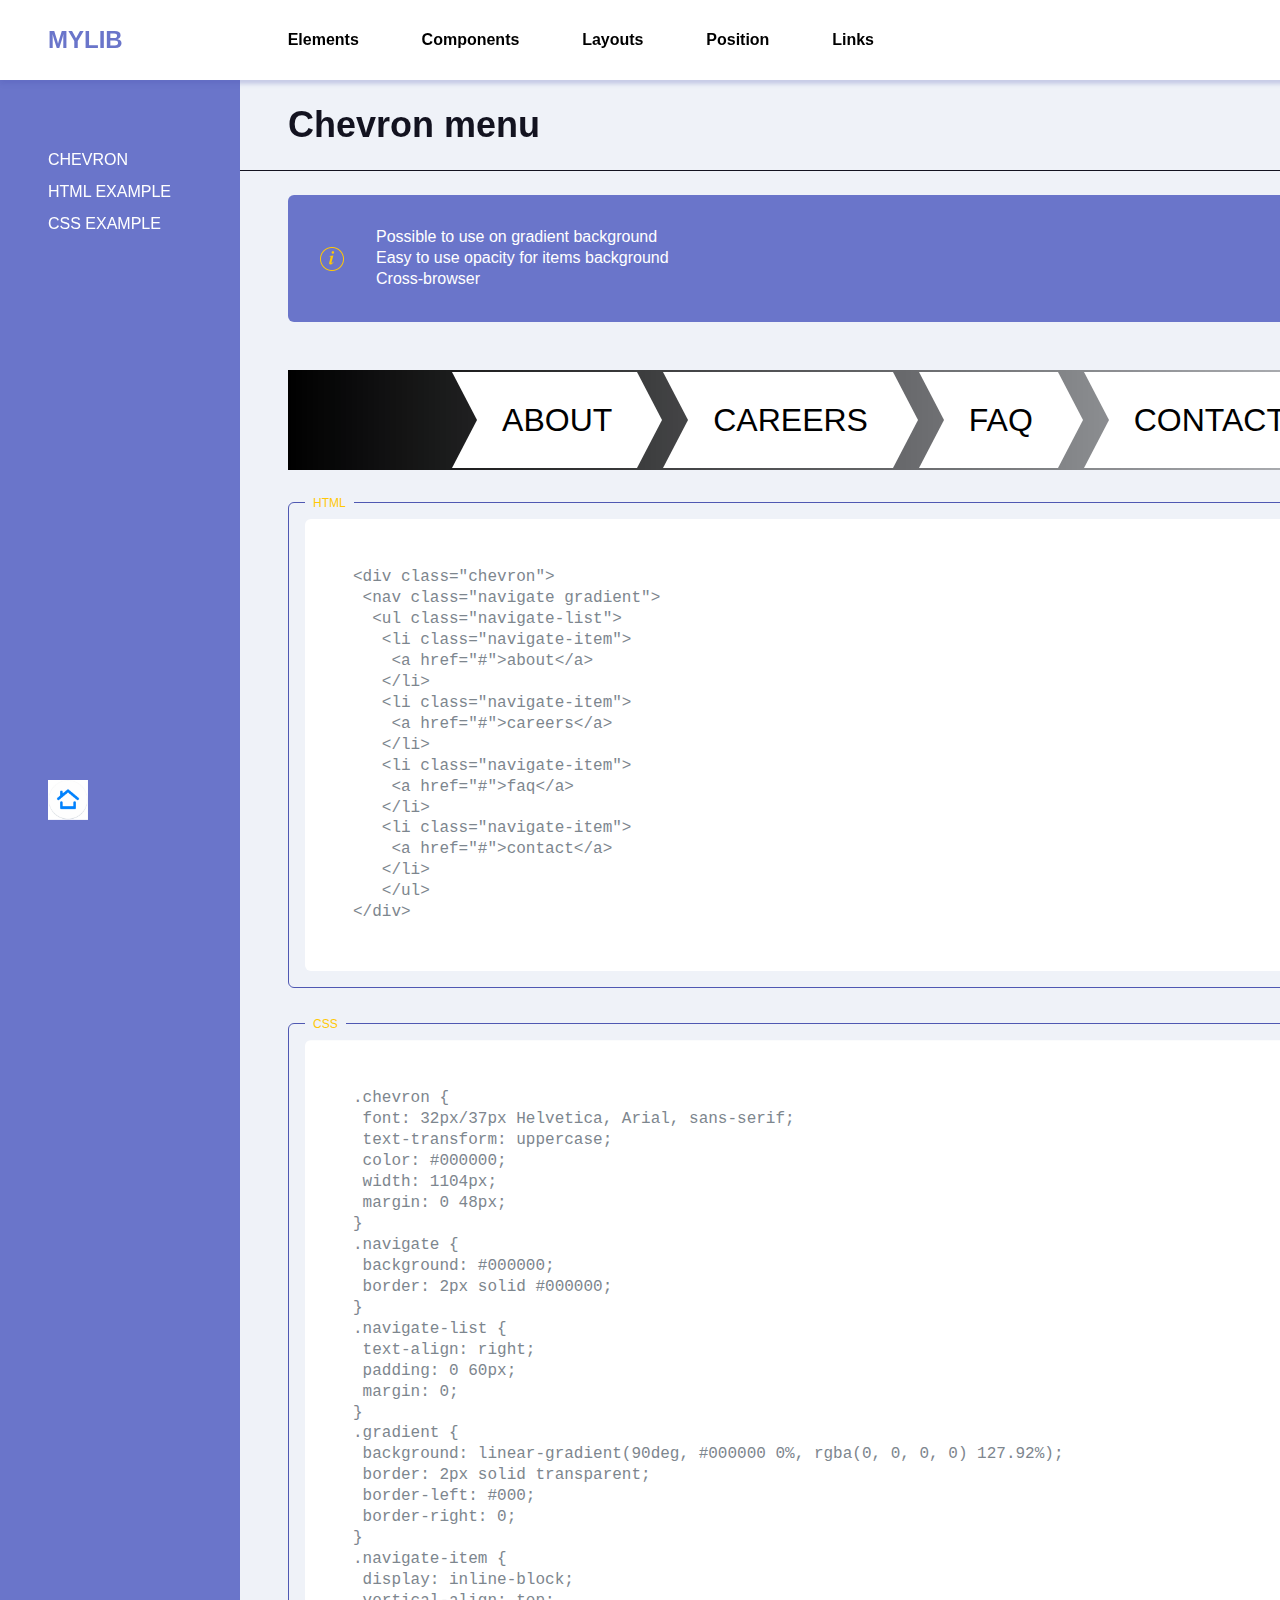
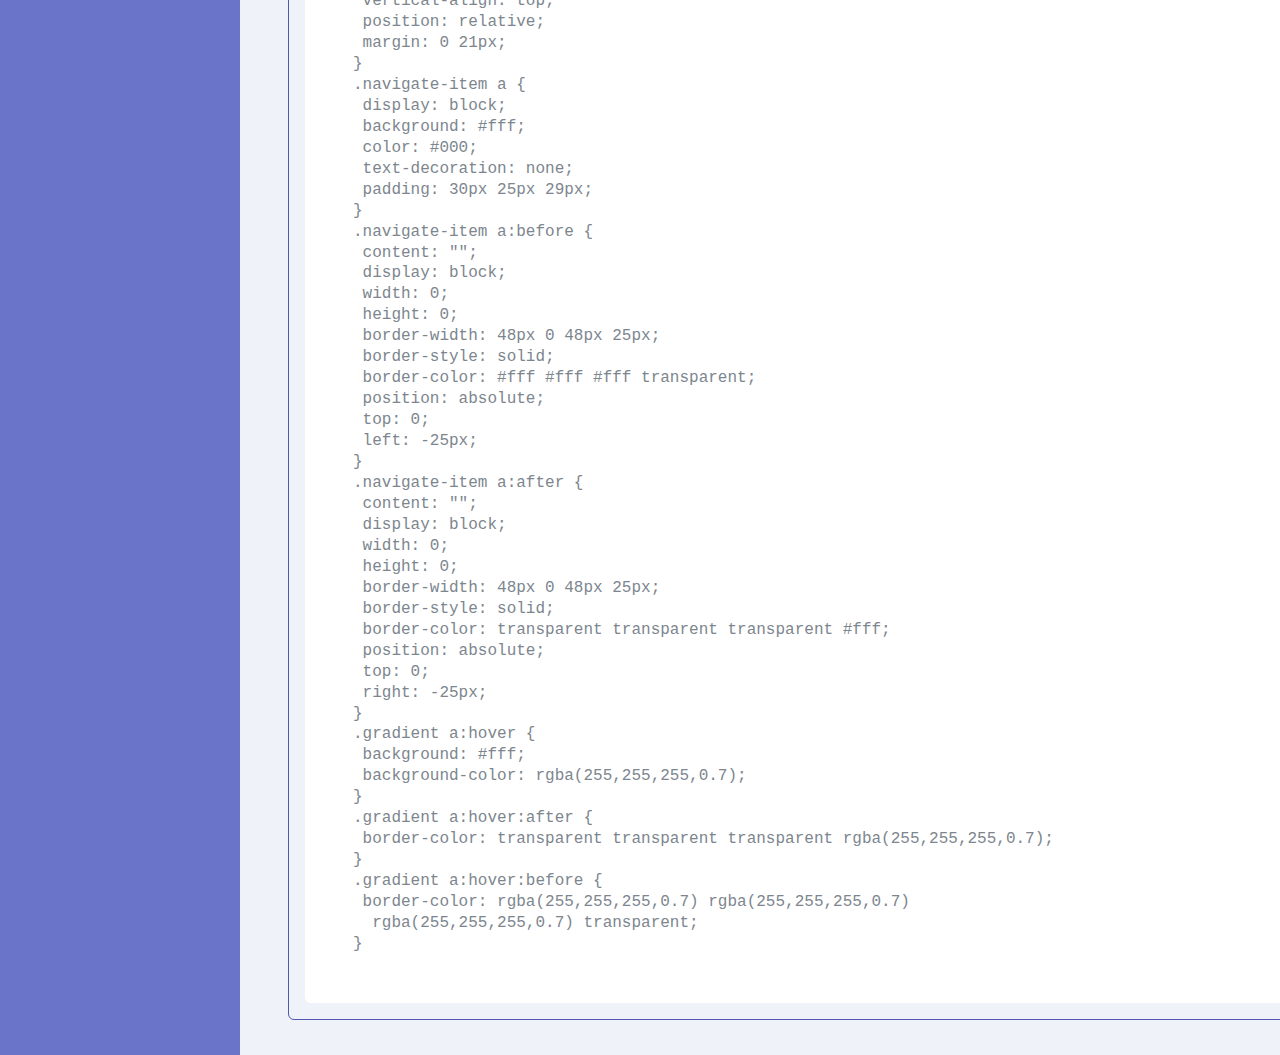
<file: markup/components.html>
<!DOCTYPE html>
<html>

<head>
  <link rel="stylesheet" type="text/css" href="styles/reset.css">
  <link rel="stylesheet" type="text/css" href="styles/styles.css">
  <link rel="stylesheet" type="text/css" href="styles/style-chevron.css">
  <title>Components</title>
  <meta charset="UTF-8">
</head>

<body>

  <div class="wrapper">
    <header>

      <a href="index.html" class="logo">MYLIB</a>
      <ul class="nav">
        <li><a href="elements.html">Elements</a></li>
        <li><a href="components.html" id="up-anch">Components</a></li>
        <li><a href="layouts.html">Layouts</a></li>
        <li><a href="position.html">Position</a></li>
        <li><a href="links.html">Links</a></li>
      </ul>
    </header>
    <main>
      <div class="sidebar">
        <ul class="sidebar-nav">
          <li><a class="up" href="#up-anch"><img src="img/up.png"></a></li>
          <li><a href="#chevron-anch">CHEVRON</a></li>
          <li><a href="#html-example-anch">HTML EXAMPLE</a></li>
          <li><a href="#css-example-anch">CSS EXAMPLE</a></li>
        </ul>
      </div>
      <div class="content">
        <h2 class="title" id="chevron-anch">Chevron menu</h2>
        <div class="box-large">
          <img class="info-logo" src="img/info@2x.png">
          <p>Possible to use on gradient background</p>
          <p>Easy to use opacity for items background</p>
          <p>Cross-browser</p>
        </div>
        <div class="chevron">
          <nav class="navigate gradient">
            <ul class="navigate-list">
              <li class="navigate-item">
                <a href="#">about</a>
              </li>
              <li class="navigate-item">
                <a href="#">careers</a>
              </li>
              <li class="navigate-item">
                <a href="#">faq</a>
              </li>
              <li class="navigate-item">
                <a href="#">contact</a>
              </li>
            </ul>
        </div>
        <span class="frame" id="html-example-anch">
          <span class="lable">HTML</span>
          <div class="box-large-white">
            <p>&lt;div class="chevron"></p>
            <p>&nbsp;&lt;nav class="navigate gradient"></p>
            <p>&nbsp;&nbsp;&lt;ul class="navigate-list"></p>
            <p>&nbsp;&nbsp;&nbsp;&lt;li class="navigate-item"></p>
            <p>&nbsp;&nbsp;&nbsp;&nbsp;&lt;a href="#">about&lt;/a></p>
            <p>&nbsp;&nbsp;&nbsp;&lt;/li></p>
            <p>&nbsp;&nbsp;&nbsp;&lt;li class="navigate-item"></p>
            <p>&nbsp;&nbsp;&nbsp;&nbsp;&lt;a href="#">careers&lt;/a></p>
            <p>&nbsp;&nbsp;&nbsp;&lt;/li></p>
            <p>&nbsp;&nbsp;&nbsp;&lt;li class="navigate-item"></p>
            <p>&nbsp;&nbsp;&nbsp;&nbsp;&lt;a href="#">faq&lt;/a></p>
            <p>&nbsp;&nbsp;&nbsp;&lt;/li></p>
            <p>&nbsp;&nbsp;&nbsp;&lt;li class="navigate-item"></p>
            <p>&nbsp;&nbsp;&nbsp;&nbsp;&lt;a href="#">contact&lt;/a></p>
            <p>&nbsp;&nbsp;&nbsp;&lt;/li></p>
            <p>&nbsp;&nbsp;&nbsp;&lt;/ul></p>
            <p>&lt;/div></p>
          </div>
        </span>
        <span class="frame" id="css-example-anch">
           <span class="lable">CSS</span>
          <div class="box-large-white">
            <p>.chevron {</p>
            <p>&nbsp;font: 32px/37px Helvetica, Arial, sans-serif;</p>
            <p>&nbsp;text-transform: uppercase;</p>
            <p>&nbsp;color: #000000;</p>
            <p>&nbsp;width: 1104px;</p>
            <p>&nbsp;margin: 0 48px;</p>
            <p>}</p>
            <p>.navigate {</p>
            <p>&nbsp;background: #000000;</p>
            <p>&nbsp;border: 2px solid #000000;</p>
            <p>}</p>
            <p>.navigate-list {</p>
            <p>&nbsp;text-align: right;</p>
            <p>&nbsp;padding: 0 60px;</p>
            <p>&nbsp;margin: 0;</p>
            <p>}</p>
            <p>.gradient {</p>
            <p>&nbsp;background: linear-gradient(90deg, #000000 0%, rgba(0, 0, 0, 0) 127.92%);</p>
            <p>&nbsp;border: 2px solid transparent;</p>
            <p>&nbsp;border-left: #000;</p>
            <p>&nbsp;border-right: 0;</p>
            <p>}</p>
            <p>.navigate-item {</p>
            <p>&nbsp;display: inline-block;</p>
            <p>&nbsp;vertical-align: top;</p>
            <p>&nbsp;position: relative;</p>
            <p>&nbsp;margin: 0 21px;</p>
            <p>}</p>
            <p>.navigate-item a {</p>
            <p>&nbsp;display: block;</p>
            <p>&nbsp;background: #fff;</p>
            <p>&nbsp;color: #000;</p>
            <p>&nbsp;text-decoration: none;</p>
            <p>&nbsp;padding: 30px 25px 29px;</p>
            <p>}</p>
            <p>.navigate-item a:before {</p>
            <p>&nbsp;content: "";</p>
            <p>&nbsp;display: block;</p>
            <p>&nbsp;width: 0;</p>
            <p>&nbsp;height: 0;</p>
            <p>&nbsp;border-width: 48px 0 48px 25px;</p>
            <p>&nbsp;border-style: solid;</p>
            <p>&nbsp;border-color: #fff #fff #fff transparent;</p>
            <p>&nbsp;position: absolute;</p>
            <p>&nbsp;top: 0;</p>
            <p>&nbsp;left: -25px;</p>
            <p>}</p>
            <p>.navigate-item a:after {</p>
            <p>&nbsp;content: "";</p>
            <p>&nbsp;display: block;</p>
            <p>&nbsp;width: 0;</p>
            <p>&nbsp;height: 0;</p>
            <p>&nbsp;border-width: 48px 0 48px 25px;</p>
            <p>&nbsp;border-style: solid;</p>
            <p>&nbsp;border-color: transparent transparent transparent #fff;</p>
            <p>&nbsp;position: absolute;</p>
            <p>&nbsp;top: 0;</p>
            <p>&nbsp;right: -25px;</p>
            <p>}</p>
            <p>.gradient a:hover {</p>
            <p>&nbsp;background: #fff;</p>
            <p>&nbsp;background-color: rgba(255,255,255,0.7);</p>
            <p>}</p>
            <p>.gradient a:hover:after {</p>
            <p>&nbsp;border-color: transparent transparent transparent rgba(255,255,255,0.7);</p>
            <p>}</p>
            <p>.gradient a:hover:before {</p>
            <p>&nbsp;border-color: rgba(255,255,255,0.7) rgba(255,255,255,0.7)</p>
            <p>&nbsp;&nbsp;rgba(255,255,255,0.7) transparent;</p>
            <p>}</p>
          </div>
        </span>
      </div>
    </main>
  </div>

</body>

</html>
</file>
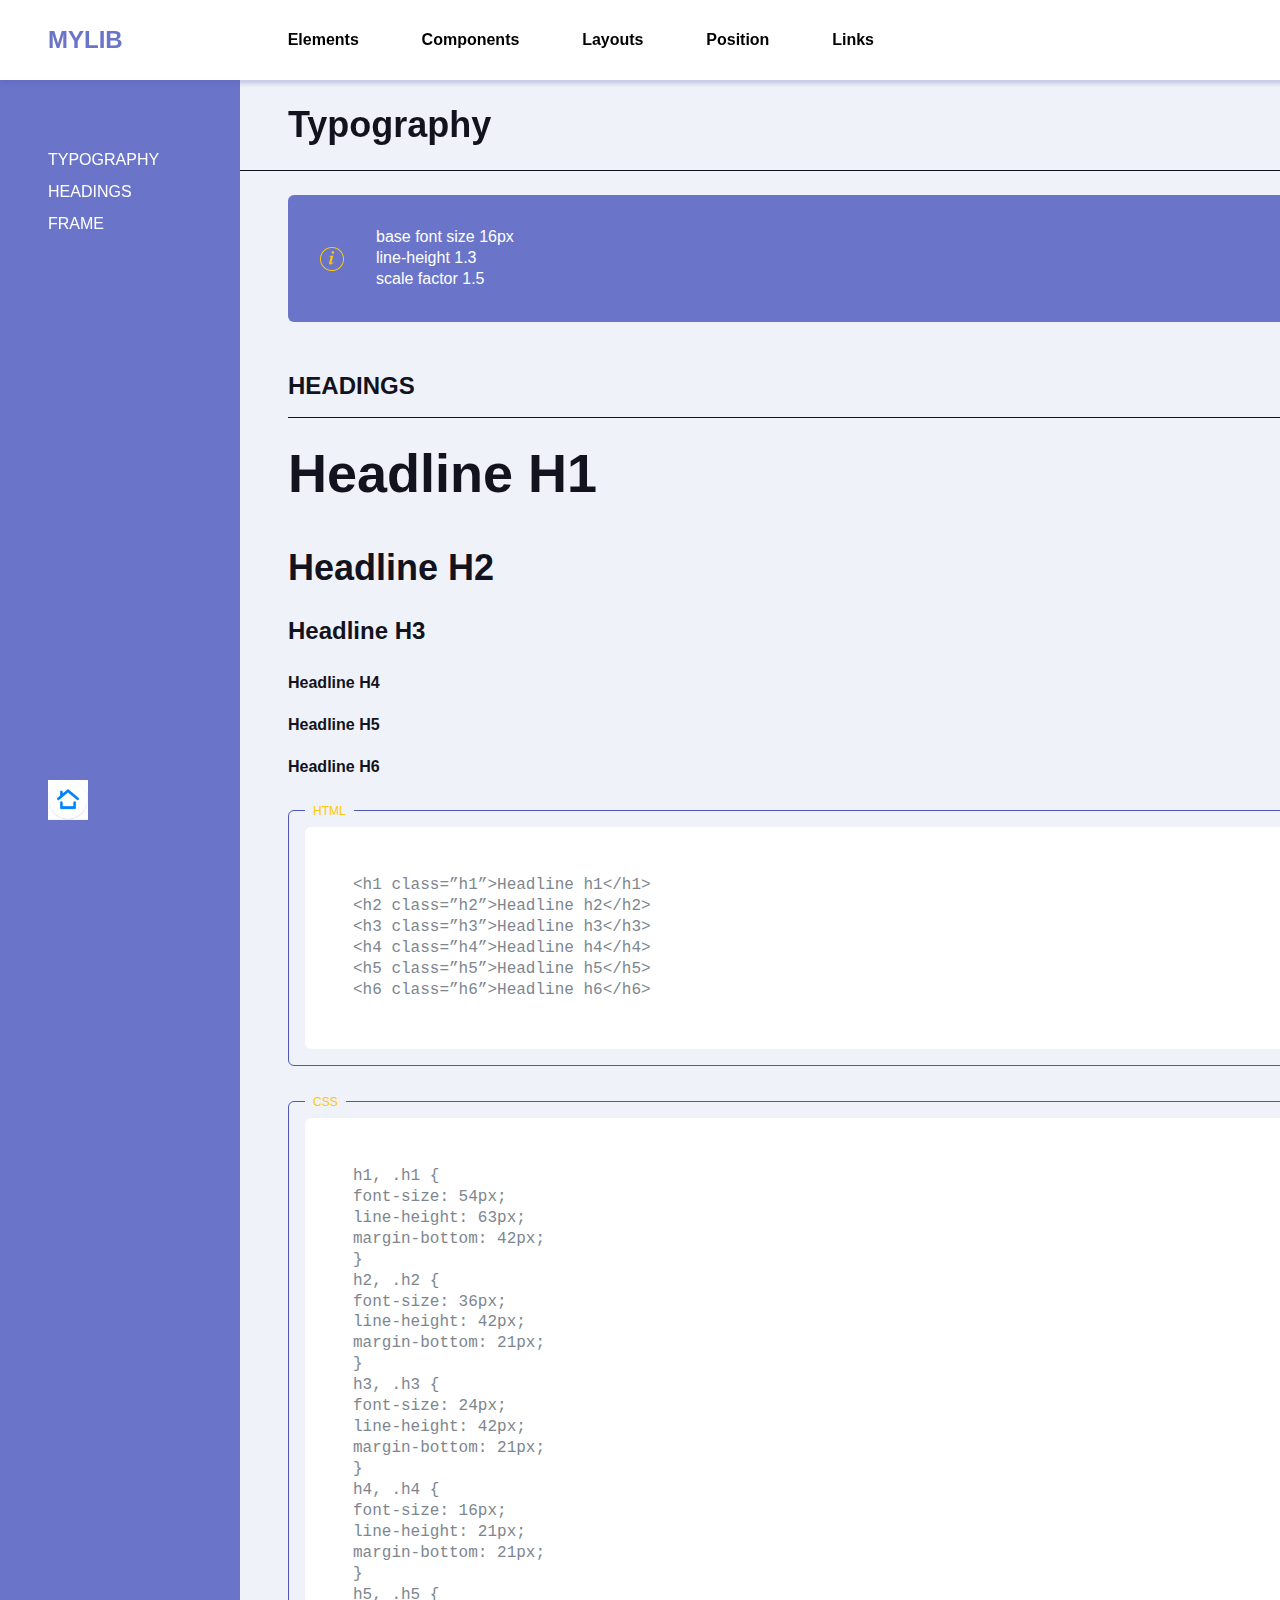
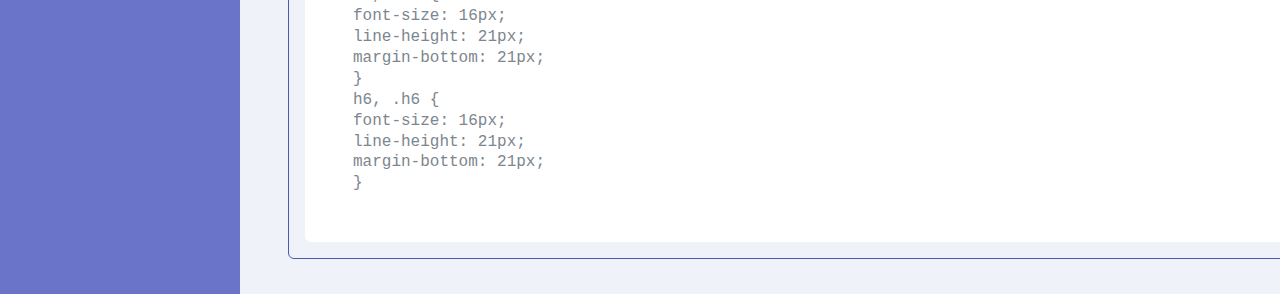
<file: markup/elements.html>
<!DOCTYPE html>
<html>

<head>
  <link rel="stylesheet" type="text/css" href="styles/reset.css">
  <link rel="stylesheet" type="text/css" href="styles/styles.css">
  <link rel="stylesheet" type="text/css" href="styles/style-chevron.css">
  <title>Elements</title>
  <meta charset="UTF-8">
</head>
<body>

<div class="wrapper">
  <header>
  	
   <a href="index.html" class="logo">MYLIB</a>
   <ul class="nav">
      <li><a href="elements.html" id="up-anch">Elements</a></li>
      <li><a href="components.html">Components</a></li>
      <li><a href="layouts.html">Layouts</a></li>
      <li><a href="position.html">Position</a></li>
      <li><a href="links.html">Links</a></li>
    </ul>
  </header>
  <main>
    <div class="sidebar">
      <ul class="sidebar-nav">
        <li><a class="up" href="#up-anch"><img src="img/up.png"></a></li>
        <li><a href="#typography-anch">TYPOGRAPHY</a></li>
        <li><a href="#headings-anch">HEADINGS</a></li>
        <li><a href="#frame-anch">FRAME</a></li>
      </ul>
    </div>
    <div class="content">
      <h2 class="title" id="typography-anch">Typography</h2>
        <div class="box-large">
        <img class="info-logo" src="img/info@2x.png">
        <p>base font size 16px</p>
        <p>line-height 1.3</p>
        <p>scale factor 1.5</p>
      </div>
      <div class="title-head" id="headings-anch">HEADINGS</div>
      <div class="heading">
      <h1 class="heading-h1">Headline H1</h1>
      <h2 class="heading-h2">Headline H2</h2>
      <h3 class="heading-h3">Headline H3</h3>
      <h4 class="heading-h4">Headline H4</h4>
      <h5 class="heading-h4">Headline H5</h5>
      <h6 class="heading-h4">Headline H6</h6>
      </div>
      <span class="frame"  id="frame-anch">
        <span class="lable">HTML</span>
      <div class="box-large-white">
        <p>&lt;h1 class=”h1”>Headline h1&lt;/h1></p>
        <p>&lt;h2 class=”h2”>Headline h2&lt;/h2></p>
        <p>&lt;h3 class=”h3”>Headline h3&lt;/h3></p>
        <p>&lt;h4 class=”h4”>Headline h4&lt;/h4></p>
        <p>&lt;h5 class=”h5”>Headline h5&lt;/h5></p>
        <p>&lt;h6 class=”h6”>Headline h6&lt;/h6></p>
      </div>
      </span>
      <span class="frame">
        <span class="lable">CSS</span>
      <div class="box-large-white">
        <p>h1, .h1 {</p>
        <p>font-size: 54px;</p>
        <p>line-height: 63px;</p>
        <p>margin-bottom: 42px;</p>
        <p>}</p>
        <p>h2, .h2 {</p>
        <p>font-size: 36px;</p>
        <p>line-height: 42px;</p>
        <p>margin-bottom: 21px;</p>
        <p>}</p>
        <p>h3, .h3 {</p>
        <p>font-size: 24px;</p>
        <p>line-height: 42px;</p>
        <p>margin-bottom: 21px;</p>
        <p>}</p>
        <p>h4, .h4 {</p>
        <p>font-size: 16px;</p>
        <p>line-height: 21px;</p>
        <p>margin-bottom: 21px;</p>
        <p>}</p>
        <p>h5, .h5 {</p>
        <p>font-size: 16px;</p>
        <p>line-height: 21px;</p>
        <p>margin-bottom: 21px;</p>
        <p>}</p>
        <p>h6, .h6 {</p>
        <p>font-size: 16px;</p>
        <p>line-height: 21px;</p>
        <p>margin-bottom: 21px;</p>
        <p>}</p>
      </div>
      </span>
    </div>
  </main>
</div>

</body>
</html>
</file>
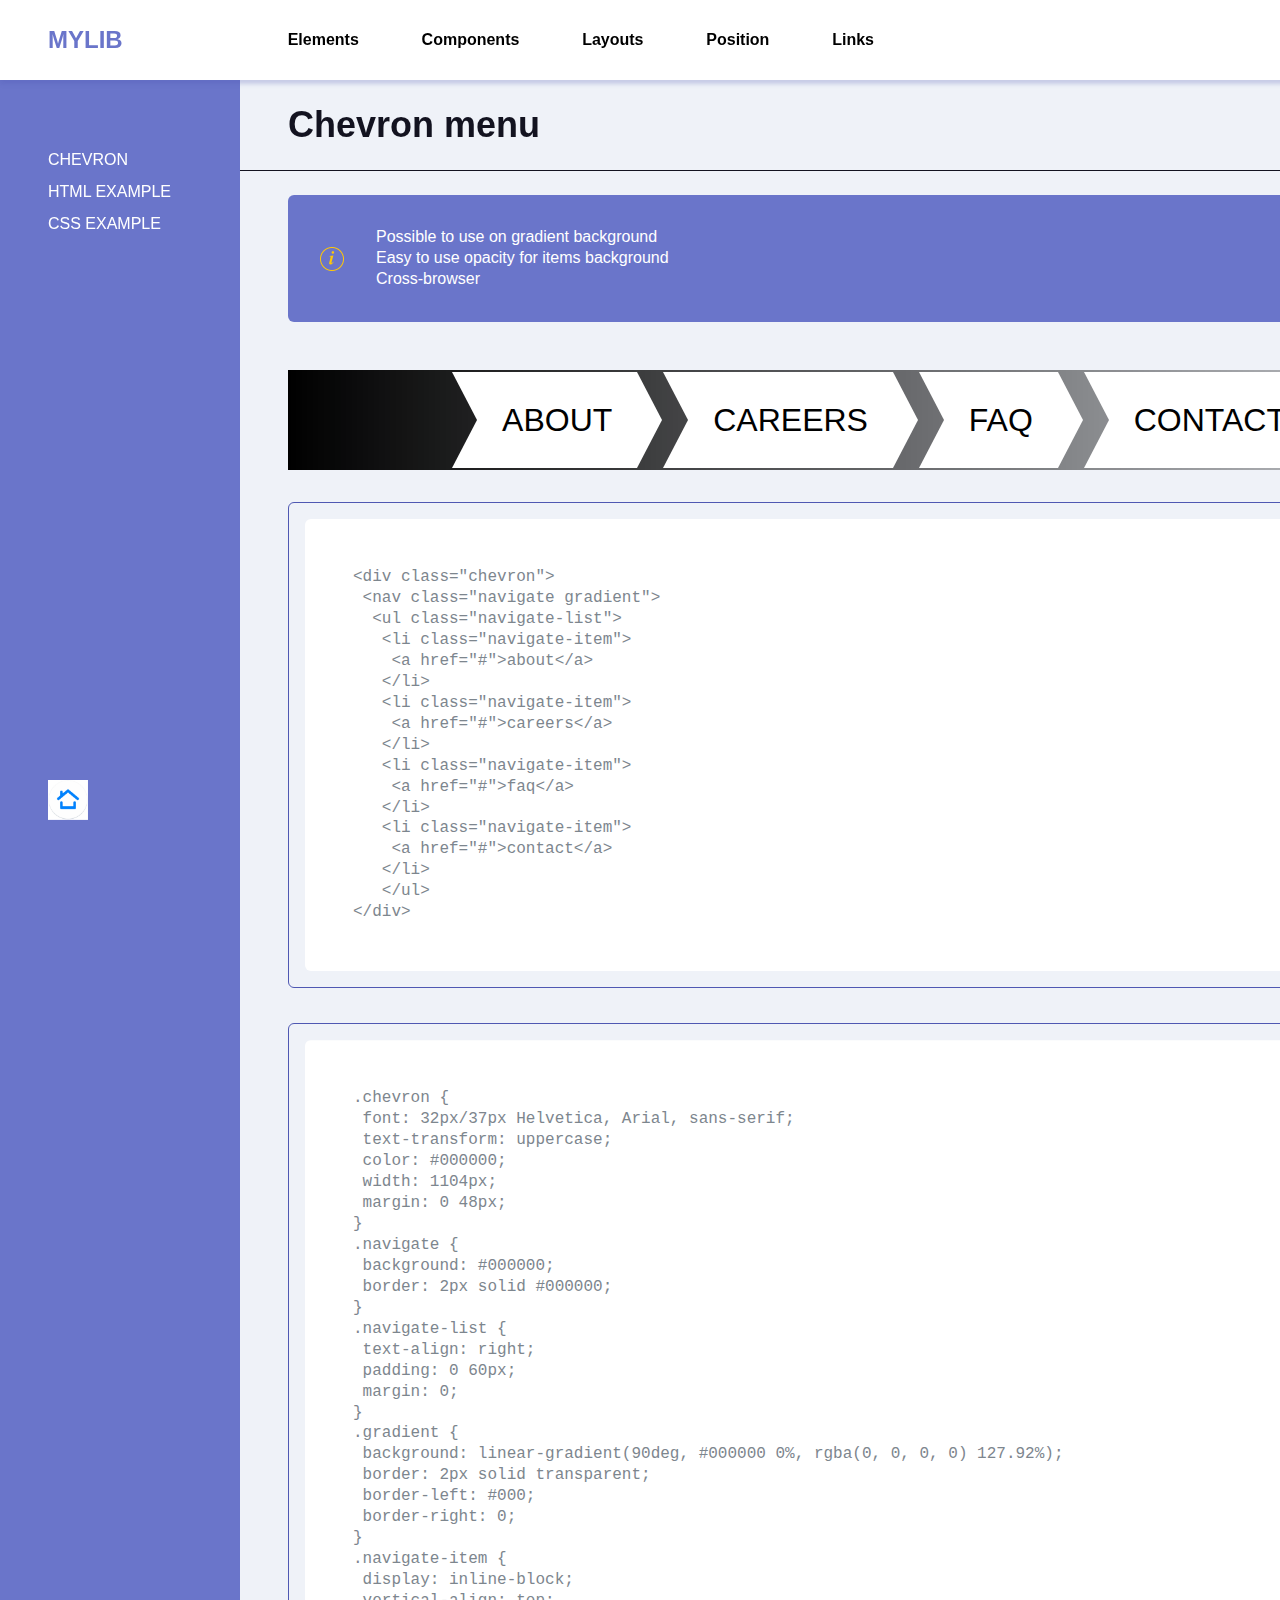
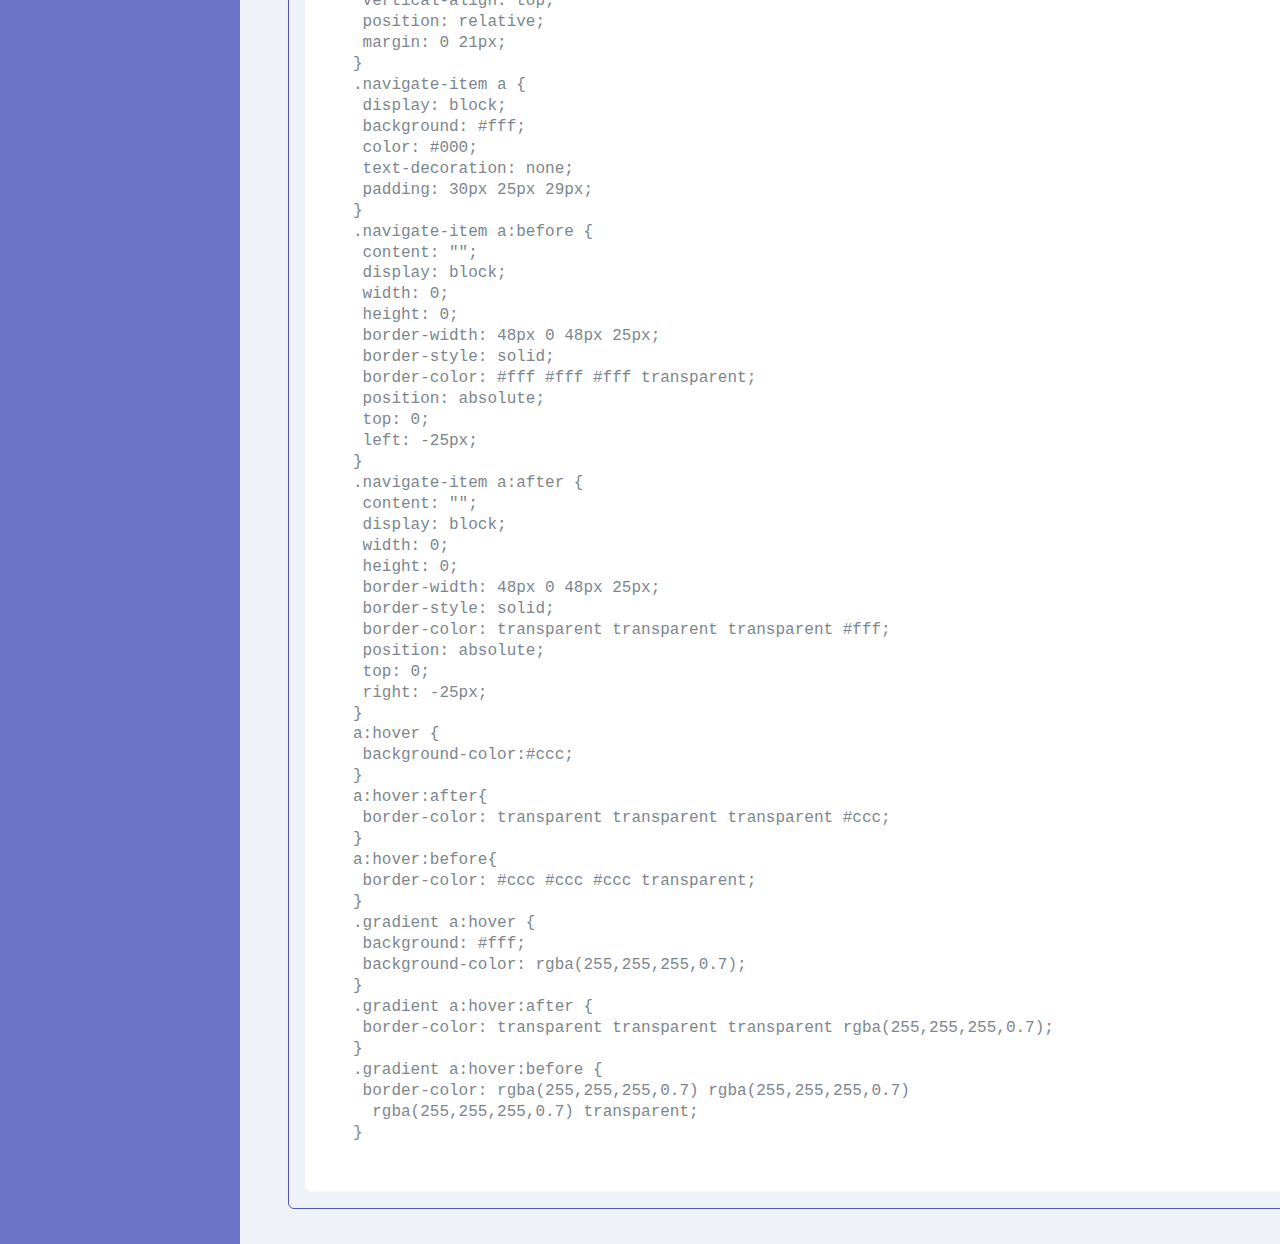
<file: markup/layouts.html>
<!DOCTYPE html>
<html>

<head>
  <link rel="stylesheet" type="text/css" href="styles/reset.css">
  <link rel="stylesheet" type="text/css" href="styles/styles.css">
  <link rel="stylesheet" type="text/css" href="styles/style-chevron.css">
  <title>Layouts</title>
  <meta charset="UTF-8">
</head>

<body>

  <div class="wrapper">
    <header>

      <a href="index.html" class="logo">MYLIB</a>
      <ul class="nav">
        <li><a href="elements.html">Elements</a></li>
        <li><a href="components.html" id="up-anch">Components</a></li>
        <li><a href="layouts.html">Layouts</a></li>
        <li><a href="position.html">Position</a></li>
        <li><a href="links.html">Links</a></li>
      </ul>
    </header>
    <main>
      <div class="sidebar">
        <ul class="sidebar-nav">
          <li><a class="up" href="#up-anch"><img src="img/up.png"></a></li>
          <li><a href="#chevron-anch">CHEVRON</a></li>
          <li><a href="#html-example-anch">HTML EXAMPLE</a></li>
          <li><a href="#css-example-anch">CSS EXAMPLE</a></li>
        </ul>
      </div>
      <div class="content">
        <h2 class="title" id="chevron-anch">Chevron menu</h2>
        <div class="box-large">
          <img class="info-logo" src="img/info@2x.png">
          <p>Possible to use on gradient background</p>
          <p>Easy to use opacity for items background</p>
          <p>Cross-browser</p>
        </div>
        <div class="chevron">
          <nav class="navigate gradient">
            <ul class="navigate-list">
              <li class="navigate-item">
                <a href="#">about</a>
              </li>
              <li class="navigate-item">
                <a href="#">careers</a>
              </li>
              <li class="navigate-item">
                <a href="#">faq</a>
              </li>
              <li class="navigate-item">
                <a href="#">contact</a>
              </li>
            </ul>
        </div>
        <span class="frame" id="html-example-anch">
          <div class="box-large-white">
            <p>&lt;div class="chevron"></p>
            <p>&nbsp;&lt;nav class="navigate gradient"></p>
            <p>&nbsp;&nbsp;&lt;ul class="navigate-list"></p>
            <p>&nbsp;&nbsp;&nbsp;&lt;li class="navigate-item"></p>
            <p>&nbsp;&nbsp;&nbsp;&nbsp;&lt;a href="#">about&lt;/a></p>
            <p>&nbsp;&nbsp;&nbsp;&lt;/li></p>
            <p>&nbsp;&nbsp;&nbsp;&lt;li class="navigate-item"></p>
            <p>&nbsp;&nbsp;&nbsp;&nbsp;&lt;a href="#">careers&lt;/a></p>
            <p>&nbsp;&nbsp;&nbsp;&lt;/li></p>
            <p>&nbsp;&nbsp;&nbsp;&lt;li class="navigate-item"></p>
            <p>&nbsp;&nbsp;&nbsp;&nbsp;&lt;a href="#">faq&lt;/a></p>
            <p>&nbsp;&nbsp;&nbsp;&lt;/li></p>
            <p>&nbsp;&nbsp;&nbsp;&lt;li class="navigate-item"></p>
            <p>&nbsp;&nbsp;&nbsp;&nbsp;&lt;a href="#">contact&lt;/a></p>
            <p>&nbsp;&nbsp;&nbsp;&lt;/li></p>
            <p>&nbsp;&nbsp;&nbsp;&lt;/ul></p>
            <p>&lt;/div></p>
          </div>
        </span>
        <span class="frame" id="css-example-anch">
          <div class="box-large-white">
            <p>.chevron {</p>
            <p>&nbsp;font: 32px/37px Helvetica, Arial, sans-serif;</p>
            <p>&nbsp;text-transform: uppercase;</p>
            <p>&nbsp;color: #000000;</p>
            <p>&nbsp;width: 1104px;</p>
            <p>&nbsp;margin: 0 48px;</p>
            <p>}</p>
            <p>.navigate {</p>
            <p>&nbsp;background: #000000;</p>
            <p>&nbsp;border: 2px solid #000000;</p>
            <p>}</p>
            <p>.navigate-list {</p>
            <p>&nbsp;text-align: right;</p>
            <p>&nbsp;padding: 0 60px;</p>
            <p>&nbsp;margin: 0;</p>
            <p>}</p>
            <p>.gradient {</p>
            <p>&nbsp;background: linear-gradient(90deg, #000000 0%, rgba(0, 0, 0, 0) 127.92%);</p>
            <p>&nbsp;border: 2px solid transparent;</p>
            <p>&nbsp;border-left: #000;</p>
            <p>&nbsp;border-right: 0;</p>
            <p>}</p>
            <p>.navigate-item {</p>
            <p>&nbsp;display: inline-block;</p>
            <p>&nbsp;vertical-align: top;</p>
            <p>&nbsp;position: relative;</p>
            <p>&nbsp;margin: 0 21px;</p>
            <p>}</p>
            <p>.navigate-item a {</p>
            <p>&nbsp;display: block;</p>
            <p>&nbsp;background: #fff;</p>
            <p>&nbsp;color: #000;</p>
            <p>&nbsp;text-decoration: none;</p>
            <p>&nbsp;padding: 30px 25px 29px;</p>
            <p>}</p>
            <p>.navigate-item a:before {</p>
            <p>&nbsp;content: "";</p>
            <p>&nbsp;display: block;</p>
            <p>&nbsp;width: 0;</p>
            <p>&nbsp;height: 0;</p>
            <p>&nbsp;border-width: 48px 0 48px 25px;</p>
            <p>&nbsp;border-style: solid;</p>
            <p>&nbsp;border-color: #fff #fff #fff transparent;</p>
            <p>&nbsp;position: absolute;</p>
            <p>&nbsp;top: 0;</p>
            <p>&nbsp;left: -25px;</p>
            <p>}</p>
            <p>.navigate-item a:after {</p>
            <p>&nbsp;content: "";</p>
            <p>&nbsp;display: block;</p>
            <p>&nbsp;width: 0;</p>
            <p>&nbsp;height: 0;</p>
            <p>&nbsp;border-width: 48px 0 48px 25px;</p>
            <p>&nbsp;border-style: solid;</p>
            <p>&nbsp;border-color: transparent transparent transparent #fff;</p>
            <p>&nbsp;position: absolute;</p>
            <p>&nbsp;top: 0;</p>
            <p>&nbsp;right: -25px;</p>
            <p>}</p>
            <p>a:hover {</p>
            <p>&nbsp;background-color:#ccc;</p>
            <p>}</p>
            <p>a:hover:after{</p>
            <p>&nbsp;border-color: transparent transparent transparent #ccc;</p>
            <p>}</p>
            <p>a:hover:before{</p>
            <p>&nbsp;border-color: #ccc #ccc #ccc transparent;</p>
            <p>}</p>
            <p>.gradient a:hover {</p>
            <p>&nbsp;background: #fff;</p>
            <p>&nbsp;background-color: rgba(255,255,255,0.7);</p>
            <p>}</p>
            <p>.gradient a:hover:after {</p>
            <p>&nbsp;border-color: transparent transparent transparent rgba(255,255,255,0.7);</p>
            <p>}</p>
            <p>.gradient a:hover:before {</p>
            <p>&nbsp;border-color: rgba(255,255,255,0.7) rgba(255,255,255,0.7)</p>
            <p>&nbsp;&nbsp;rgba(255,255,255,0.7) transparent;</p>
            <p>}</p>
          </div>
        </span>
      </div>
    </main>
  </div>

</body>

</html>
</file>
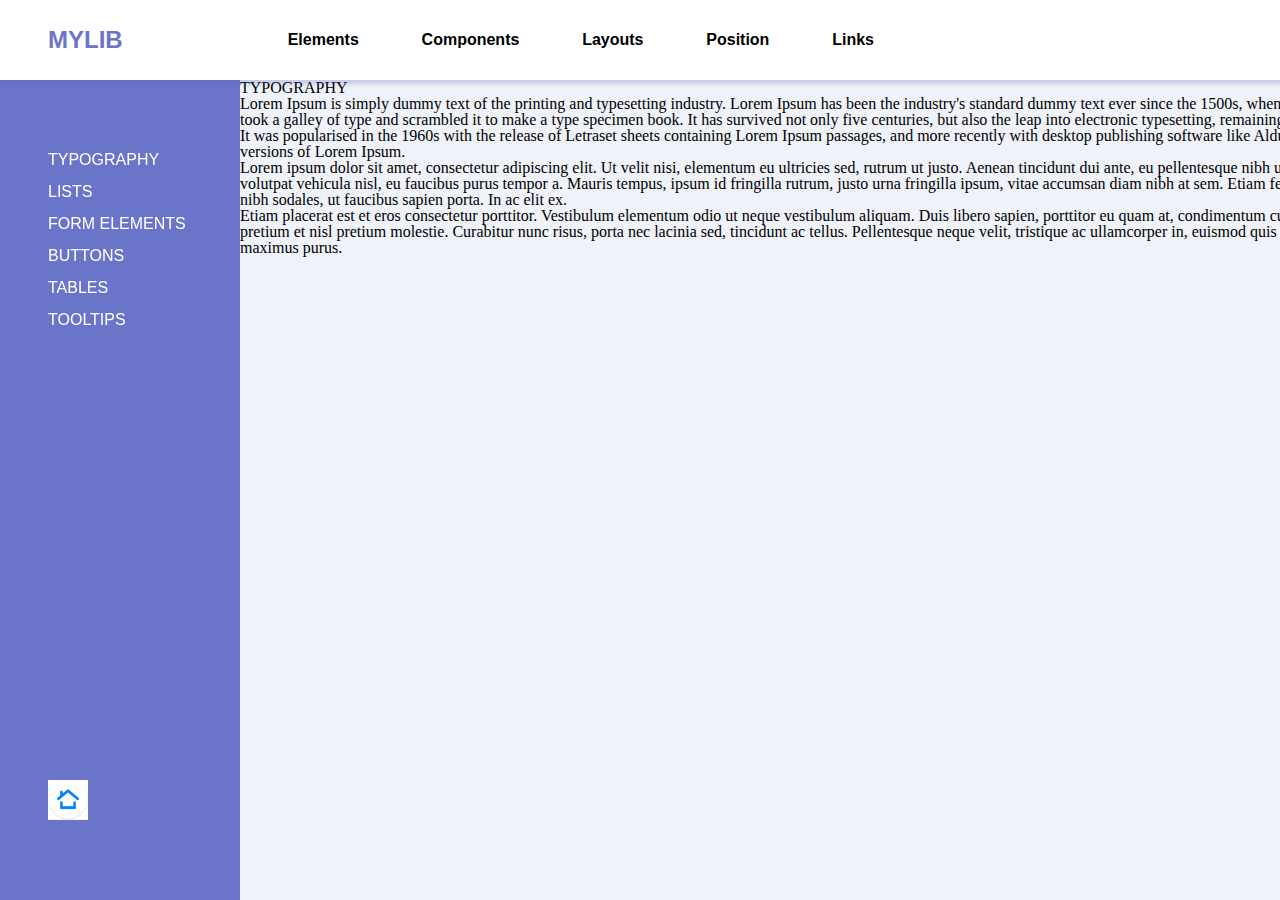
<file: markup/links.html>
<!DOCTYPE html>
<html>

<head>
  <link rel="stylesheet" type="text/css" href="styles/reset.css">
  <link rel="stylesheet" type="text/css" href="styles/styles.css">
  <title>Links</title>
  <meta charset="UTF-8">
</head>
<body>

<div class="wrapper">
  <header>
  	
   <a href="index.html" class="logo">MYLIB</a>
    <ul class="nav">
      <li><a href="elements.html">Elements</a></li>
      <li><a href="components.html">Components</a></li>
      <li><a href="layouts.html">Layouts</a></li>
      <li><a href="position.html">Position</a></li>
      <li><a href="links.html">Links</a></li>
    </ul>
  </header>
  <main>
    <div class="sidebar">
      <ul class="sidebar-nav">
        <li><a class="up" href="#up-anch"><img src="img/up.png"></a></li>
        <li><a href="#">TYPOGRAPHY</a></li>
        <li><a href="#">LISTS</a></li>
        <li><a href="#">FORM ELEMENTS</a></li>
        <li><a href="#">BUTTONS</a></li>
        <li><a href="#">TABLES</a></li>
         <li><a href="#">TOOLTIPS</a></li>
      </ul>
    </div>
    <div class="content">
      <h2>TYPOGRAPHY</h2>
      <div class="box">
      	<p class="text"> Lorem Ipsum is simply dummy text of the printing and typesetting industry. Lorem Ipsum has been the industry's standard dummy text ever since the 1500s, when an unknown printer took a galley of type and scrambled it to make a type specimen book. It has survived not only five centuries, but also the leap into electronic typesetting, remaining  essentially unchanged. It was popularised in the 1960s with the release of Letraset sheets containing Lorem Ipsum passages, and more recently with desktop publishing software like Aldus PageMaker including versions of Lorem Ipsum.</p>

       <p class="text"> Lorem ipsum dolor sit amet, consectetur adipiscing elit. Ut velit nisi, elementum eu ultricies sed, rutrum ut justo. Aenean tincidunt dui ante, eu pellentesque nibh ullamcorper at. In volutpat vehicula nisl, eu faucibus purus tempor a. Mauris tempus, ipsum id fringilla rutrum, justo urna fringilla ipsum, vitae accumsan diam nibh at sem. Etiam feugiat sapien bibendum nibh sodales, ut faucibus sapien porta. In ac elit ex.</p>

        <p class="text"> Etiam placerat est et eros consectetur porttitor. Vestibulum elementum odio ut neque vestibulum aliquam. Duis libero sapien, porttitor eu quam at, condimentum cursus sapien. Fusce pretium et nisl pretium molestie. Curabitur nunc risus, porta nec lacinia sed, tincidunt ac tellus. Pellentesque neque velit, tristique ac ullamcorper in, euismod quis elit. Quisque non maximus purus.</p>
        </div>
    </div>
  </main>
</div>

</body>
</html>
</file>
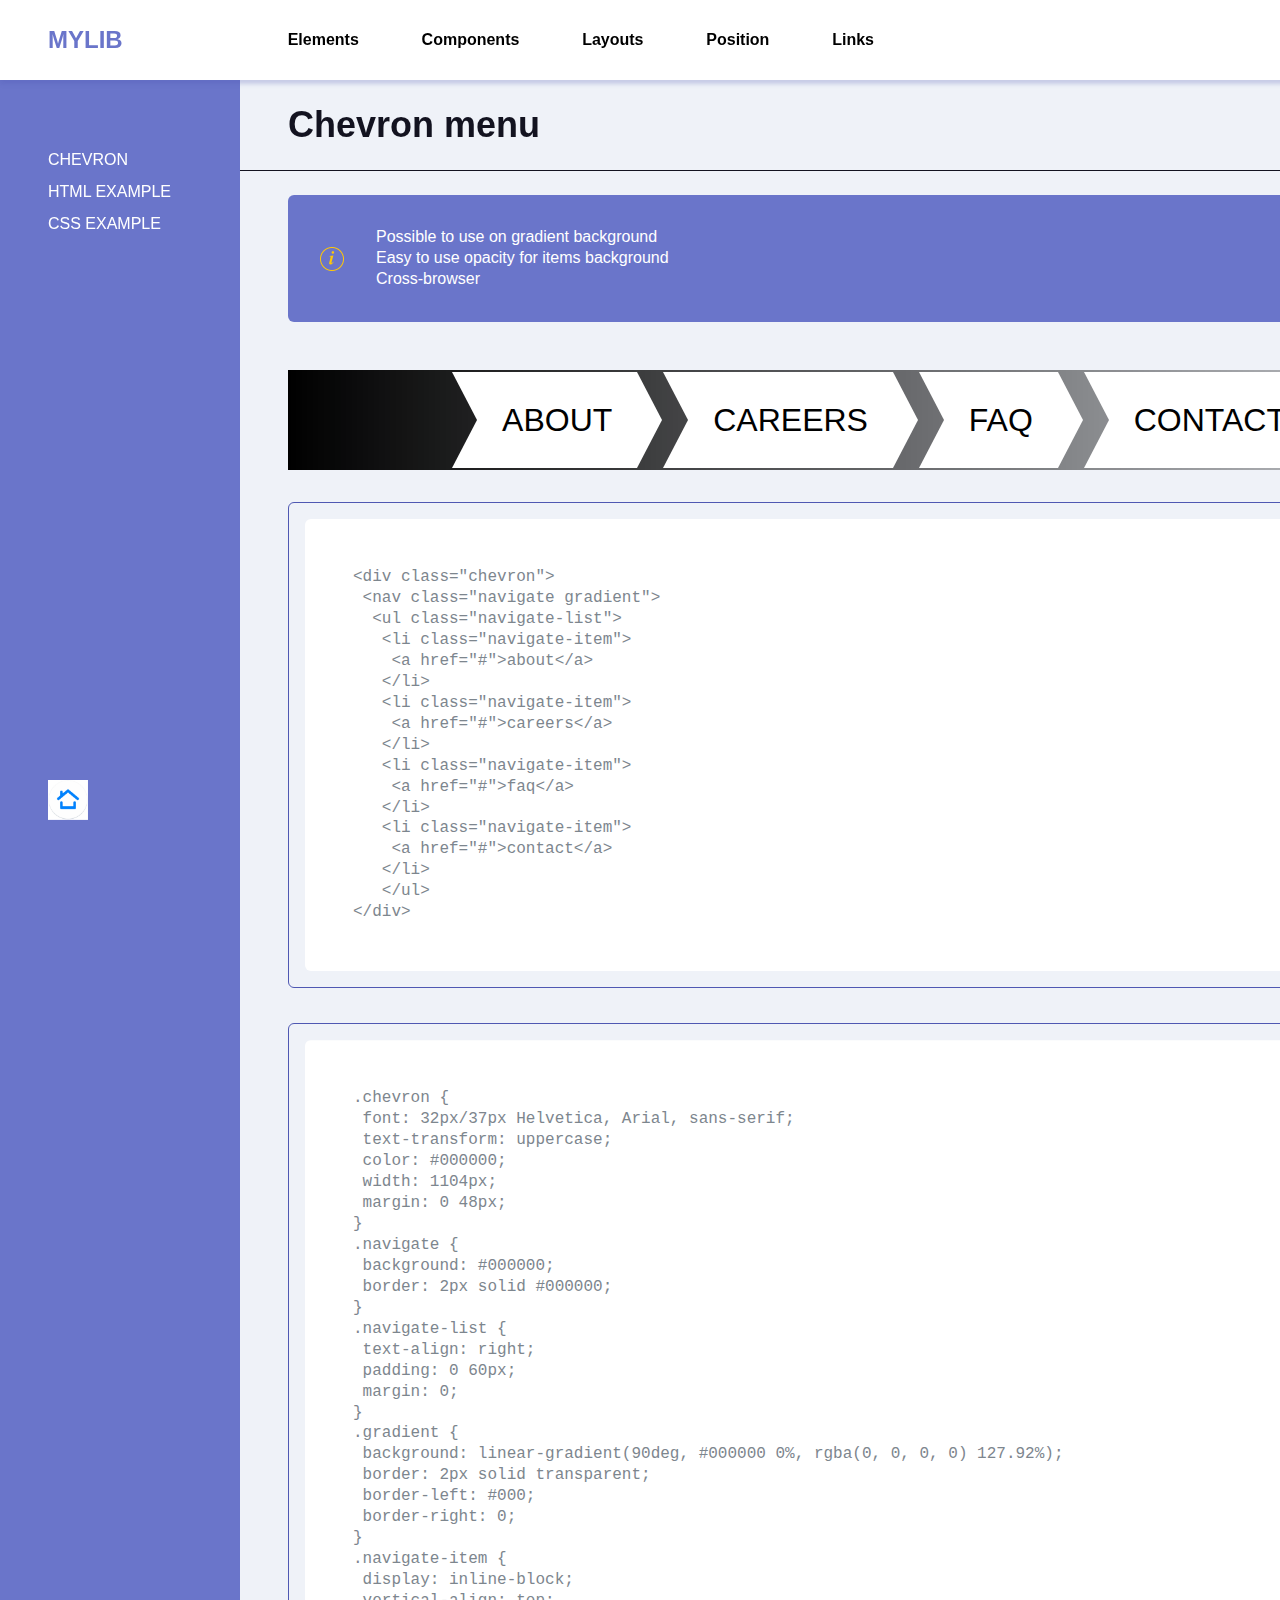
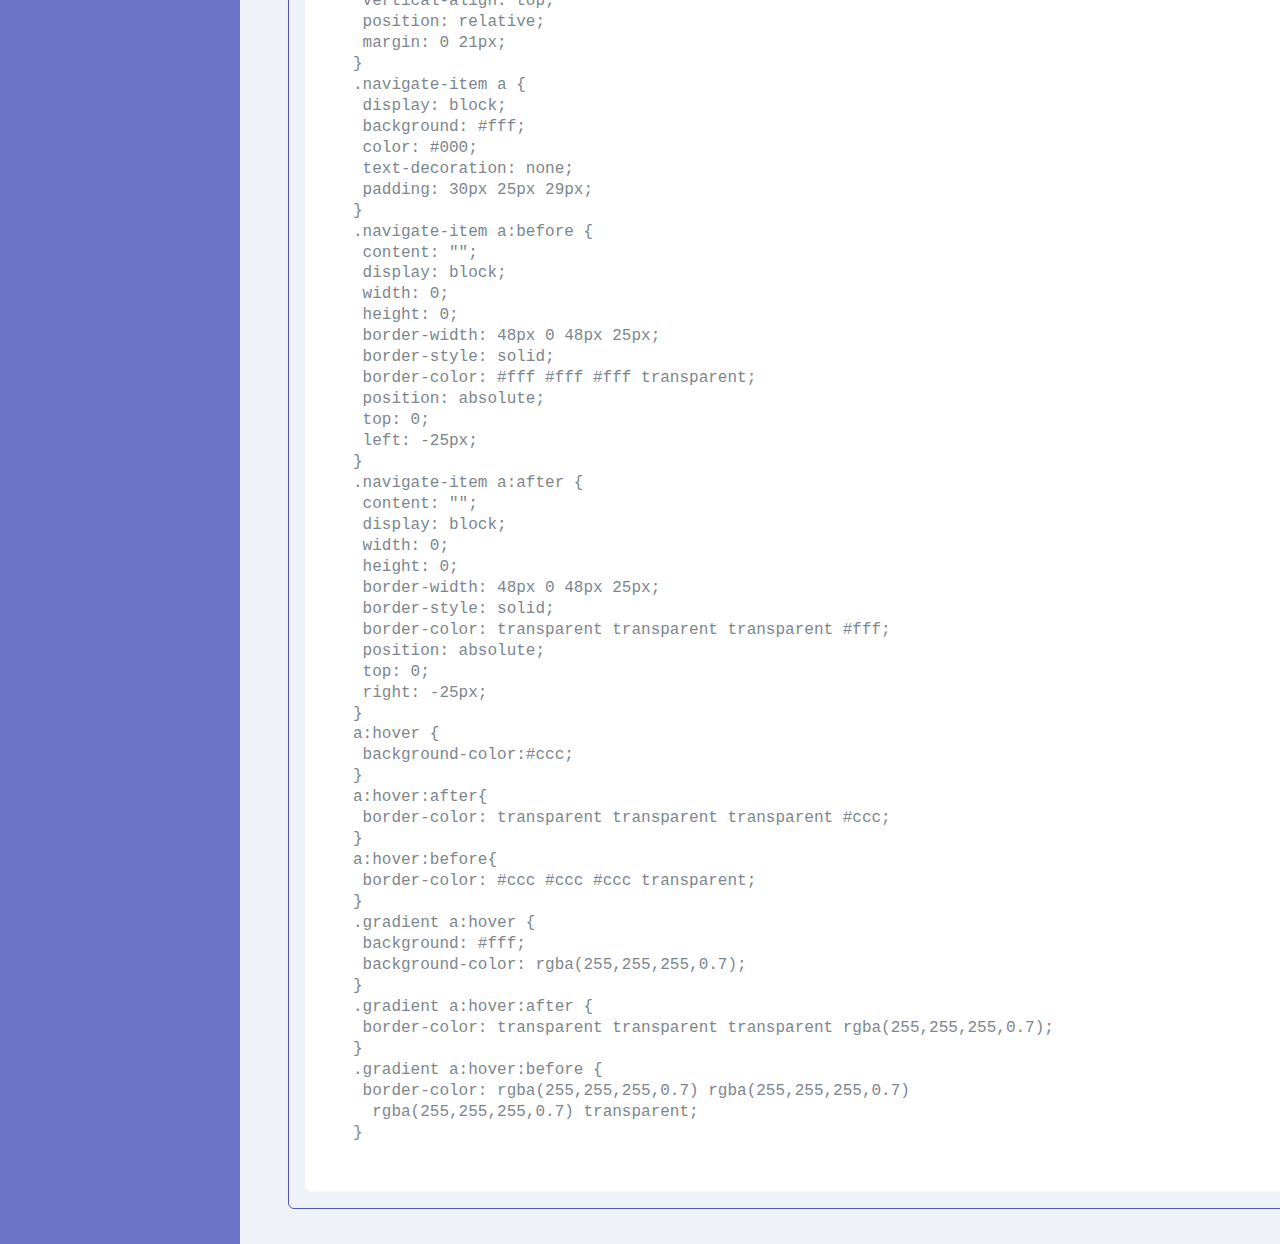
<file: markup/position.html>
<!DOCTYPE html>
<html>

<head>
  <link rel="stylesheet" type="text/css" href="styles/reset.css">
  <link rel="stylesheet" type="text/css" href="styles/styles.css">
  <link rel="stylesheet" type="text/css" href="styles/style-chevron.css">
  <title>Position</title>
  <meta charset="UTF-8">
</head>

<body>

  <div class="wrapper">
    <header>

      <a href="index.html" class="logo">MYLIB</a>
      <ul class="nav">
        <li><a href="elements.html">Elements</a></li>
        <li><a href="components.html" id="up-anch">Components</a></li>
        <li><a href="layouts.html">Layouts</a></li>
        <li><a href="position.html">Position</a></li>
        <li><a href="links.html">Links</a></li>
      </ul>
    </header>
    <main>
      <div class="sidebar">
        <ul class="sidebar-nav">
          <li><a class="up" href="#up-anch"><img src="img/up.png"></a></li>
          <li><a href="#chevron-anch">CHEVRON</a></li>
          <li><a href="#html-example-anch">HTML EXAMPLE</a></li>
          <li><a href="#css-example-anch">CSS EXAMPLE</a></li>
        </ul>
      </div>
      <div class="content">
        <h2 class="title" id="chevron-anch">Chevron menu</h2>
        <div class="box-large">
          <img class="info-logo" src="img/info@2x.png">
          <p>Possible to use on gradient background</p>
          <p>Easy to use opacity for items background</p>
          <p>Cross-browser</p>
        </div>
        <div class="chevron">
          <nav class="navigate gradient">
            <ul class="navigate-list">
              <li class="navigate-item">
                <a href="#">about</a>
              </li>
              <li class="navigate-item">
                <a href="#">careers</a>
              </li>
              <li class="navigate-item">
                <a href="#">faq</a>
              </li>
              <li class="navigate-item">
                <a href="#">contact</a>
              </li>
            </ul>
        </div>
        <span class="frame" id="html-example-anch">
          <div class="box-large-white">
            <p>&lt;div class="chevron"></p>
            <p>&nbsp;&lt;nav class="navigate gradient"></p>
            <p>&nbsp;&nbsp;&lt;ul class="navigate-list"></p>
            <p>&nbsp;&nbsp;&nbsp;&lt;li class="navigate-item"></p>
            <p>&nbsp;&nbsp;&nbsp;&nbsp;&lt;a href="#">about&lt;/a></p>
            <p>&nbsp;&nbsp;&nbsp;&lt;/li></p>
            <p>&nbsp;&nbsp;&nbsp;&lt;li class="navigate-item"></p>
            <p>&nbsp;&nbsp;&nbsp;&nbsp;&lt;a href="#">careers&lt;/a></p>
            <p>&nbsp;&nbsp;&nbsp;&lt;/li></p>
            <p>&nbsp;&nbsp;&nbsp;&lt;li class="navigate-item"></p>
            <p>&nbsp;&nbsp;&nbsp;&nbsp;&lt;a href="#">faq&lt;/a></p>
            <p>&nbsp;&nbsp;&nbsp;&lt;/li></p>
            <p>&nbsp;&nbsp;&nbsp;&lt;li class="navigate-item"></p>
            <p>&nbsp;&nbsp;&nbsp;&nbsp;&lt;a href="#">contact&lt;/a></p>
            <p>&nbsp;&nbsp;&nbsp;&lt;/li></p>
            <p>&nbsp;&nbsp;&nbsp;&lt;/ul></p>
            <p>&lt;/div></p>
          </div>
        </span>
        <span class="frame" id="css-example-anch">
          <div class="box-large-white">
            <p>.chevron {</p>
            <p>&nbsp;font: 32px/37px Helvetica, Arial, sans-serif;</p>
            <p>&nbsp;text-transform: uppercase;</p>
            <p>&nbsp;color: #000000;</p>
            <p>&nbsp;width: 1104px;</p>
            <p>&nbsp;margin: 0 48px;</p>
            <p>}</p>
            <p>.navigate {</p>
            <p>&nbsp;background: #000000;</p>
            <p>&nbsp;border: 2px solid #000000;</p>
            <p>}</p>
            <p>.navigate-list {</p>
            <p>&nbsp;text-align: right;</p>
            <p>&nbsp;padding: 0 60px;</p>
            <p>&nbsp;margin: 0;</p>
            <p>}</p>
            <p>.gradient {</p>
            <p>&nbsp;background: linear-gradient(90deg, #000000 0%, rgba(0, 0, 0, 0) 127.92%);</p>
            <p>&nbsp;border: 2px solid transparent;</p>
            <p>&nbsp;border-left: #000;</p>
            <p>&nbsp;border-right: 0;</p>
            <p>}</p>
            <p>.navigate-item {</p>
            <p>&nbsp;display: inline-block;</p>
            <p>&nbsp;vertical-align: top;</p>
            <p>&nbsp;position: relative;</p>
            <p>&nbsp;margin: 0 21px;</p>
            <p>}</p>
            <p>.navigate-item a {</p>
            <p>&nbsp;display: block;</p>
            <p>&nbsp;background: #fff;</p>
            <p>&nbsp;color: #000;</p>
            <p>&nbsp;text-decoration: none;</p>
            <p>&nbsp;padding: 30px 25px 29px;</p>
            <p>}</p>
            <p>.navigate-item a:before {</p>
            <p>&nbsp;content: "";</p>
            <p>&nbsp;display: block;</p>
            <p>&nbsp;width: 0;</p>
            <p>&nbsp;height: 0;</p>
            <p>&nbsp;border-width: 48px 0 48px 25px;</p>
            <p>&nbsp;border-style: solid;</p>
            <p>&nbsp;border-color: #fff #fff #fff transparent;</p>
            <p>&nbsp;position: absolute;</p>
            <p>&nbsp;top: 0;</p>
            <p>&nbsp;left: -25px;</p>
            <p>}</p>
            <p>.navigate-item a:after {</p>
            <p>&nbsp;content: "";</p>
            <p>&nbsp;display: block;</p>
            <p>&nbsp;width: 0;</p>
            <p>&nbsp;height: 0;</p>
            <p>&nbsp;border-width: 48px 0 48px 25px;</p>
            <p>&nbsp;border-style: solid;</p>
            <p>&nbsp;border-color: transparent transparent transparent #fff;</p>
            <p>&nbsp;position: absolute;</p>
            <p>&nbsp;top: 0;</p>
            <p>&nbsp;right: -25px;</p>
            <p>}</p>
            <p>a:hover {</p>
            <p>&nbsp;background-color:#ccc;</p>
            <p>}</p>
            <p>a:hover:after{</p>
            <p>&nbsp;border-color: transparent transparent transparent #ccc;</p>
            <p>}</p>
            <p>a:hover:before{</p>
            <p>&nbsp;border-color: #ccc #ccc #ccc transparent;</p>
            <p>}</p>
            <p>.gradient a:hover {</p>
            <p>&nbsp;background: #fff;</p>
            <p>&nbsp;background-color: rgba(255,255,255,0.7);</p>
            <p>}</p>
            <p>.gradient a:hover:after {</p>
            <p>&nbsp;border-color: transparent transparent transparent rgba(255,255,255,0.7);</p>
            <p>}</p>
            <p>.gradient a:hover:before {</p>
            <p>&nbsp;border-color: rgba(255,255,255,0.7) rgba(255,255,255,0.7)</p>
            <p>&nbsp;&nbsp;rgba(255,255,255,0.7) transparent;</p>
            <p>}</p>
          </div>
        </span>
      </div>
    </main>
  </div>

</body>

</html>
</file>
<file: markup/styles/styles.css>
.wrapper {
  display: flex;
  flex-direction: column;
  min-width: 1440px;
  min-height: 100vh;
}
header {
  background-color: #fff;
  display: flex;
  justify-content: space-between;
  align-items: center;
  box-shadow: 0 4px 4px 0 rgba(79, 88, 178, 0.25);
  z-index: 1;
}
header a {
  color: #000;
}
main {
  display: flex;
  flex-grow: 1;
}
.nav {
  display: flex;
  flex-grow: 1;
  justify-content: space-between;
  margin-right: 566px;
}
.nav li {
  font: bold 16px/2 Helvetica, Arial, sans-serif;
  color: #131320;
}

.logo {
  font: bold 24px/1.33 Helvetica, Arial, sans-serif;
  color: #6a75ca;
  padding: 24px 165px 24px 48px;
}
.dashboard {
  background-color: #eff2f8;
  display: flex;
  flex-grow: 1;
  flex-direction: column;
}
.sidebar {
  flex: 0 0 240px;
  padding-top: 16px;
  background-color: #6a75ca;
}
.sidebar-nav li {
  font: 16px/2 Helvetica, Arial, sans-serif;
  padding: 16px 48px;
}
.sidebar a {
  color: #fff;
  position: fixed;
}
.sidebar a:focus{
  color: red;
  list-style-type: circle;
}
.content {
  flex-grow: 1;
  background-color: #eff2f8;
}
.head-title {
  min-width: 953px;
  height: 63px;
  margin: 100px auto;
  color: #131320;
  font: bold 54px/1.17 Helvetica, Arial, sans-serif;
}
.box-smal {
  width: 240px;
  height: 240px;
  background-color: #6a75ca;
  border-radius: 6px;
  font: 16px Courier, Arial, sans-serif;
  color: #fff;
  padding: 32px;
  display: flex;
  flex-direction: column;
  justify-content: space-between;
    clip-path: 
    polygon(
      0% 0,             
      0 0%,             
      calc(100% - 60px) 0%, 
      100% 60px,            
      100% calc(100% - 2px),  
      calc(100% - 2px) 100%,  
      2px 100%,              
      0 calc(100% - 2px)     
    );
}   
.box-smal-white{
  width: 240px;
  height: 240px;
  background-color: #fff;
  border-radius: 6px;
  font: 16px Courier, Arial, sans-serif;
  color: #000;
  padding: 32px;
  display: flex;
  flex-direction: column;
  justify-content: space-between;
    clip-path: 
    polygon(
      0% 0,             
      0 0%,             
      calc(100% - 60px) 0%, 
      100% 60px,            
      100% calc(100% - 2px),  
      calc(100% - 2px) 100%,  
      2px 100%,              
      0 calc(100% - 2px)     
    );
}   
.shadow {
    filter: drop-shadow(0 4px 10px rgba(79, 88, 178, 0.25));
  }
.group {
  display: flex;
  justify-content: space-between;
  width: 796px;
  flex-wrap: wrap;
  margin: 0 auto;

}
.box-medium {
  min-width: 796px;
  height: 240px;
  background-color: #6a75ca;
  border-radius: 6px;
  margin: 48px 0;
  font: 16px Courier, Arial, sans-serif;
  color: #fff;
  padding: 32px;
  display: flex;
  flex-direction: column;
  justify-content: space-between;
    clip-path: 
    polygon(
      0% 0,             
      0 0%,             
      calc(100% - 60px) 0%, 
      100% 60px,            
      100% calc(100% - 2px),  
      calc(100% - 2px) 100%,  
      2px 100%,              
      0 calc(100% - 2px)     
    );
}  
.box-medium-white {
  min-width: 792px;
  height: 240px;
  background-color: #fff;
  border-radius: 6px;
  margin: 0 0 128px;
  font: 16px Courier, Arial, sans-serif;
  color: #000;
  padding: 32px;
  display: flex;
  flex-direction: column;
  justify-content: space-between;
    clip-path: 
    polygon(
      0% 0,             
      0 0%,             
      calc(100% - 60px) 0%, 
      100% 60px,            
      100% calc(100% - 2px),  
      calc(100% - 2px) 100%,  
      2px 100%,              
      0 calc(100% - 2px)     
    );
}  
.box-large {
  width: 1104px;
  height: 127px;
  background-color: #6a75ca;
  border-radius: 6px;
  font: 16px/1.31 Helvetica, Arial, sans-serif;
  color: #fff;
  margin: 24px 48px 48px 48px;
  display: flex;
  flex-direction: column;
 justify-content: center;
    clip-path: 
    polygon(
      0% 0,             
      0 0%,             
      calc(100% - 55px) 0%, 
      100% 55px,            
      100% calc(100% - 2px),  
      calc(100% - 2px) 100%,  
      2px 100%,              
      0 calc(100% - 2px)     
    );
    padding: 32px 32px 32px 88px;
}
.info-logo {
  width: 24px;
  height: 24px;
  position: absolute;
  margin-left: -56px;
}
.title {
  width: 1200px;
  border-bottom: 1px solid #131320;
  font: bold 36px/1.17 Helvetica, Arial, sans-serif;
  color: #131320;
  padding: 24px 0 24px 48px; 
  position: relative;
} 
.title-head {
  width: 1104px;
  font: bold 24px/1.33 Helvetica, Arial, sans-serif;
  color: #131320;
  margin-left: 48px;
  padding-bottom: 15px;
  border-bottom: 1px solid #131320;
}
.heading {
  font-family: Helvetica, Arial, sans-serif;
  font-weight: bold;
  color: #131320;
  margin-left: 48px;
}
.heading-h1 {
   font-size: 54px;
   line-height: 1.17;
   margin-top: 24px;
}
.heading-h2 {
   font-size: 36px;
   line-height: 1.17;
   margin-top: 42px;
}
.heading-h3 {
   font-size: 24px;
   line-height: 1.75;
   margin-top: 21px;
}
.heading-h4 {
   font-size: 16px;
   line-height: 1.31;
   margin-top: 21px;
}
.box-large-white {
	width: 1072px;
  height: auto;
	background-color: #fff;
	border-radius: 6px;
	font: 16px/1.31 Courier, Arial, sans-serif;
	color: #7d868e;
	padding: 48px;
    clip-path: 
    polygon(
      0% 0,             
      0 0%,             
      calc(100% - 55px) 0%, 
      100% 55px,            
      100% calc(100% - 2px),  
      calc(100% - 2px) 100%,  
      2px 100%,              
      0 calc(100% - 2px)     
    );
    margin: 16px;
    display: inline-block;
    vertical-align: top;
}
.frame {
	margin: 32px 48px 35px 48px;
	width: 1104px;
	display: flex;
	border: 1px solid #4f58b2;
	border-radius: 6px;
  position: relative;
}
.lable {
  position: absolute;
  top: -10px;
  margin-left: 16px;
  background-color: #eff2f8;
  font: 12px/1.75 Helvetica, Arial, sans-serif;
  color: #ffc806;
  padding: 0 8px
}
.up img {
  width: 40px;
  height: 40px;
  position: fixed;
  bottom: 80px;
}
</file>
<file: markup/styles/style-chevron.css>
.chevron {
  font: 32px/37px Helvetica, Arial, sans-serif;
  text-transform: uppercase;
  color: #000000;
  width: 1104px;
  margin: 0 48px;
}
.navigate {
  background: #000000;
  border: 2px solid #000000;
}
.navigate-list {
  text-align: right;
  padding: 0 60px;
  margin: 0;
}
.gradient {
  background: linear-gradient(90deg, #000000 0%, rgba(0, 0, 0, 0) 127.92%);
  border: 2px solid transparent;
  border-left: #000;
  border-right: 0;
}
.navigate-item {
  display: inline-block;
  vertical-align: top;
  position: relative;
  margin: 0 21px;
}
.navigate-item a {
  display: block;
  background: #fff;
  color: #000;
  text-decoration: none;
  padding: 30px 25px 29px;
}
.navigate-item a:before {
  content: "";
  display: block;
  width: 0;
  height: 0;
  border-width: 48px 0 48px 25px;
  border-style: solid;
  border-color: #fff #fff #fff transparent;
  position: absolute;
  top: 0;
  left: -25px;
}
.navigate-item a:after {
  content: "";
  display: block;
  width: 0;
  height: 0;
  border-width: 48px 0 48px 25px;
  border-style: solid;
  border-color: transparent transparent transparent #fff;
  position: absolute;
  top: 0;
  right: -25px;
}

.gradient a:hover {
  background: #fff;
  background-color: rgba(255, 255, 255, 0.7);
}
.gradient a:hover:after {
  border-color: transparent transparent transparent rgba(255, 255, 255, 0.7);
}
.gradient a:hover:before {
  border-color: rgba(255, 255, 255, 0.7) rgba(255, 255, 255, 0.7)
    rgba(255, 255, 255, 0.7) transparent;
}
</file>
